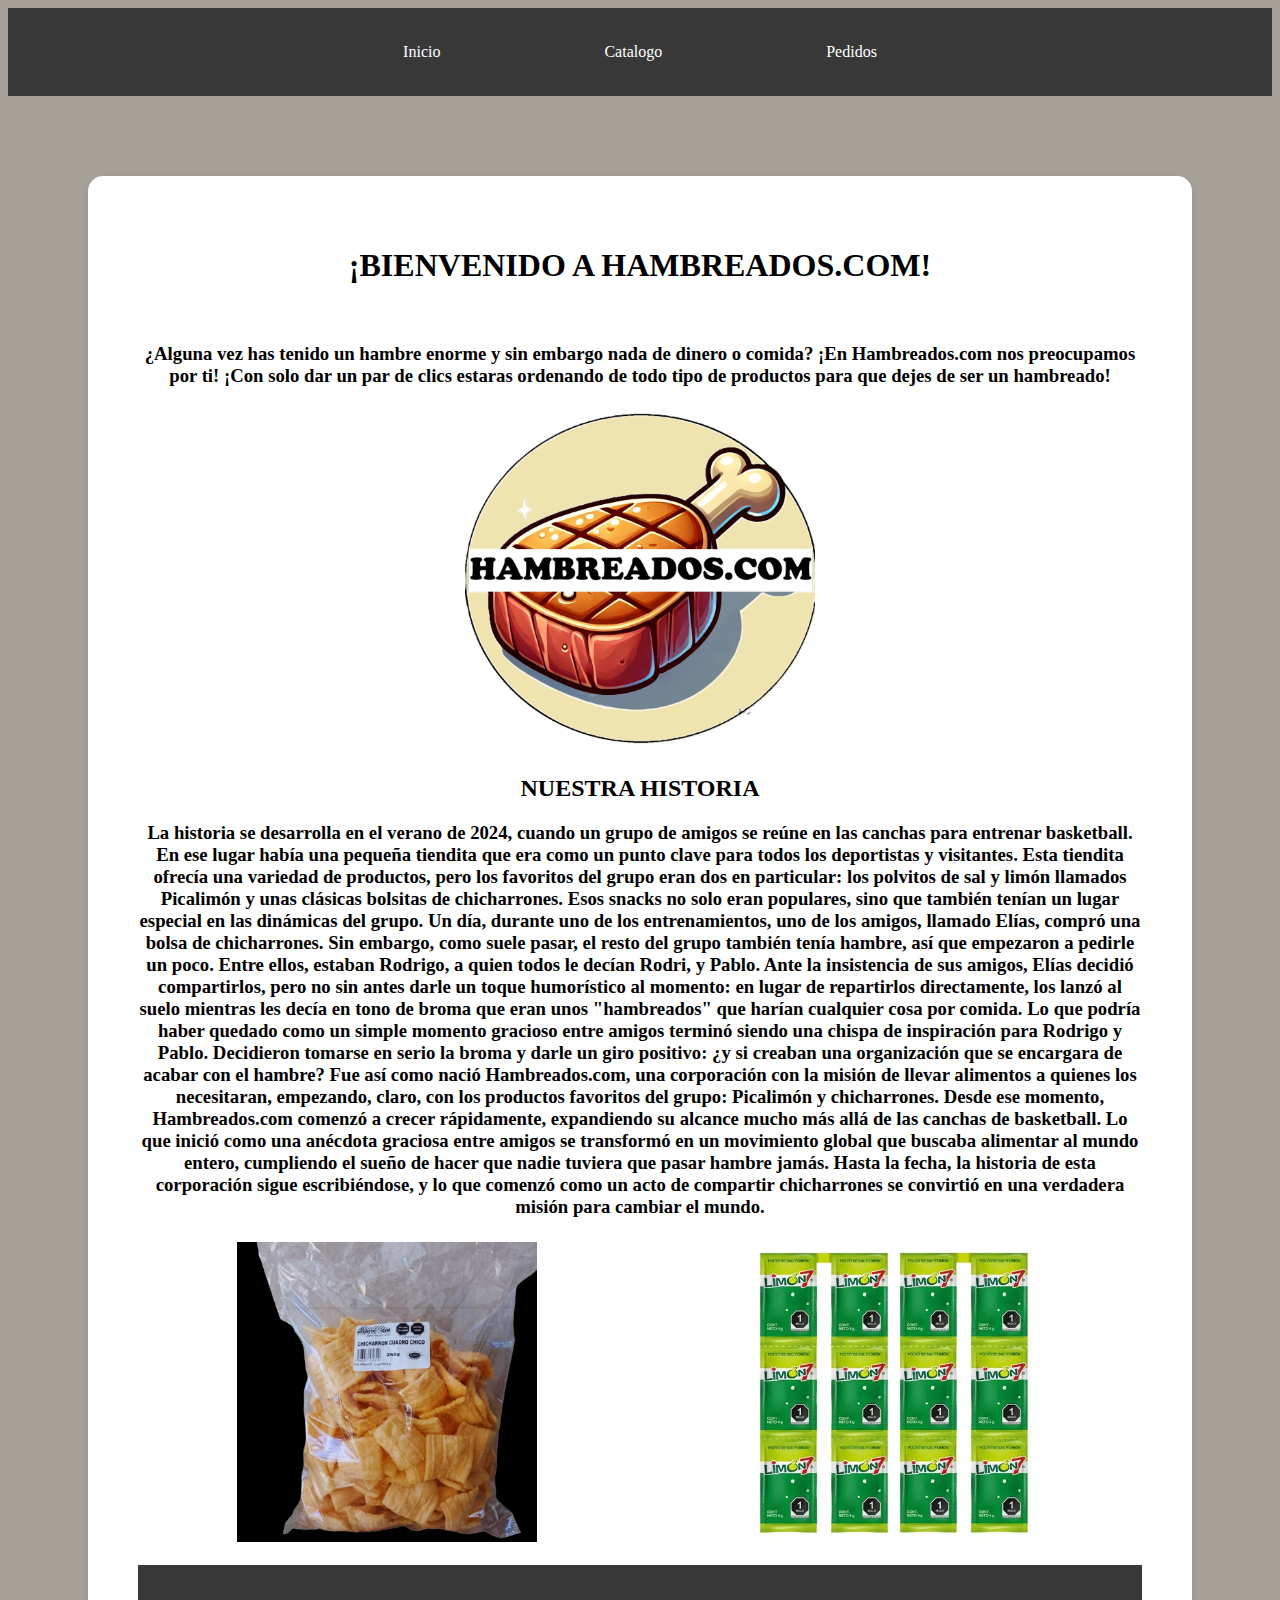
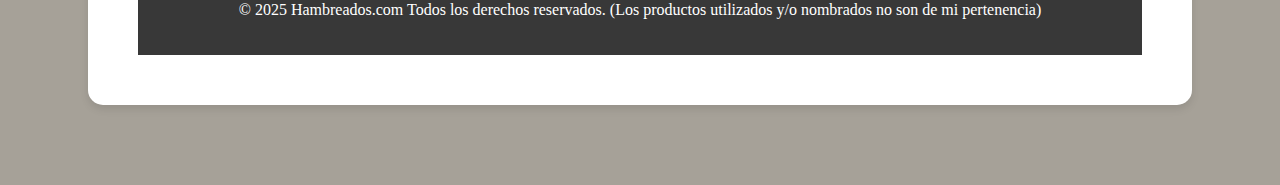
<file: index.html>
<!DOCTYPE html>
<html lang="es">
<head>
    <meta charset="UTF-8">
    <meta name="description" content="hambreados">
    <title>Hambreados.com</title>
    <link rel="stylesheet" href="styles.css">
    <meta name="google-site-verification" content="GRADWe2Aq2ohF-5P30UtIBY-gp9KEXOJpYyZqKjojLo" />
    <link rel="icon" type="image/png" href="/favicon-96x96.png" sizes="96x96" />
    <link rel="icon" type="image/svg+xml" href="/favicon.svg" />
    <link rel="shortcut icon" href="/favicon.ico" />
    <link rel="apple-touch-icon" sizes="180x180" href="/apple-touch-icon.png" />
    <meta name="apple-mobile-web-app-title" content="Hambreados.com" />
    <link rel="manifest" href="/site.webmanifest" />
</head>
<body>
    <div class="navbar" >
        <a href="index.html">Inicio</a>
        <a href="catalogo.html">Catalogo</a>
        <a href="pedidos.html">Pedidos</a>
    </div>
    <section>
<h1>¡BIENVENIDO A HAMBREADOS.COM!</h1>
<br>
<h3>¿Alguna vez has tenido un hambre enorme y sin embargo nada de dinero o comida? ¡En Hambreados.com nos preocupamos por ti!
    ¡Con solo dar un par de clics estaras ordenando de todo tipo de productos para que dejes de ser un hambreado!
</h3>
<img width="350px" src="images/hambreados.imagen1.png" alt="LOGO"
class="center-image">
<h2>NUESTRA HISTORIA</h2>
<h3>
    La historia se desarrolla en el verano de 2024, cuando un grupo de amigos se reúne en las canchas para entrenar basketball. En ese lugar había una pequeña tiendita que era como un punto clave para todos los deportistas y visitantes. Esta tiendita ofrecía una variedad de productos, pero los favoritos del grupo eran dos en particular: los polvitos de sal y limón llamados Picalimón y unas clásicas bolsitas de chicharrones. Esos snacks no solo eran populares, sino que también tenían un lugar especial en las dinámicas del grupo.

Un día, durante uno de los entrenamientos, uno de los amigos, llamado Elías, compró una bolsa de chicharrones. Sin embargo, como suele pasar, el resto del grupo también tenía hambre, así que empezaron a pedirle un poco. Entre ellos, estaban Rodrigo, a quien todos le decían Rodri, y Pablo. Ante la insistencia de sus amigos, Elías decidió compartirlos, pero no sin antes darle un toque humorístico al momento: en lugar de repartirlos directamente, los lanzó al suelo mientras les decía en tono de broma que eran unos "hambreados" que harían cualquier cosa por comida.

Lo que podría haber quedado como un simple momento gracioso entre amigos terminó siendo una chispa de inspiración para Rodrigo y Pablo. Decidieron tomarse en serio la broma y darle un giro positivo: ¿y si creaban una organización que se encargara de acabar con el hambre? Fue así como nació Hambreados.com, una corporación con la misión de llevar alimentos a quienes los necesitaran, empezando, claro, con los productos favoritos del grupo: Picalimón y chicharrones.

Desde ese momento, Hambreados.com comenzó a crecer rápidamente, expandiendo su alcance mucho más allá de las canchas de basketball. Lo que inició como una anécdota graciosa entre amigos se transformó en un movimiento global que buscaba alimentar al mundo entero, cumpliendo el sueño de hacer que nadie tuviera que pasar hambre jamás. Hasta la fecha, la historia de esta corporación sigue escribiéndose, y lo que comenzó como un acto de compartir chicharrones se convirtió en una verdadera misión para cambiar el mundo.
</h3>
<div class="image-container">
<img width="300px" src="images/hambreados.imagen2.webp" alt="CHICHARRONES" class="center-image" >
<img width="300px" src="images/hambreados.imagen3.webp" alt="PICALIMON" class="center-image" >
</div>
<br>
<footer>
    <p>&copy; 2025 Hambreados.com Todos los derechos reservados. (Los productos utilizados y/o nombrados no son de mi pertenencia)</p>
</footer>
</section>
</body>
</html>
</file>
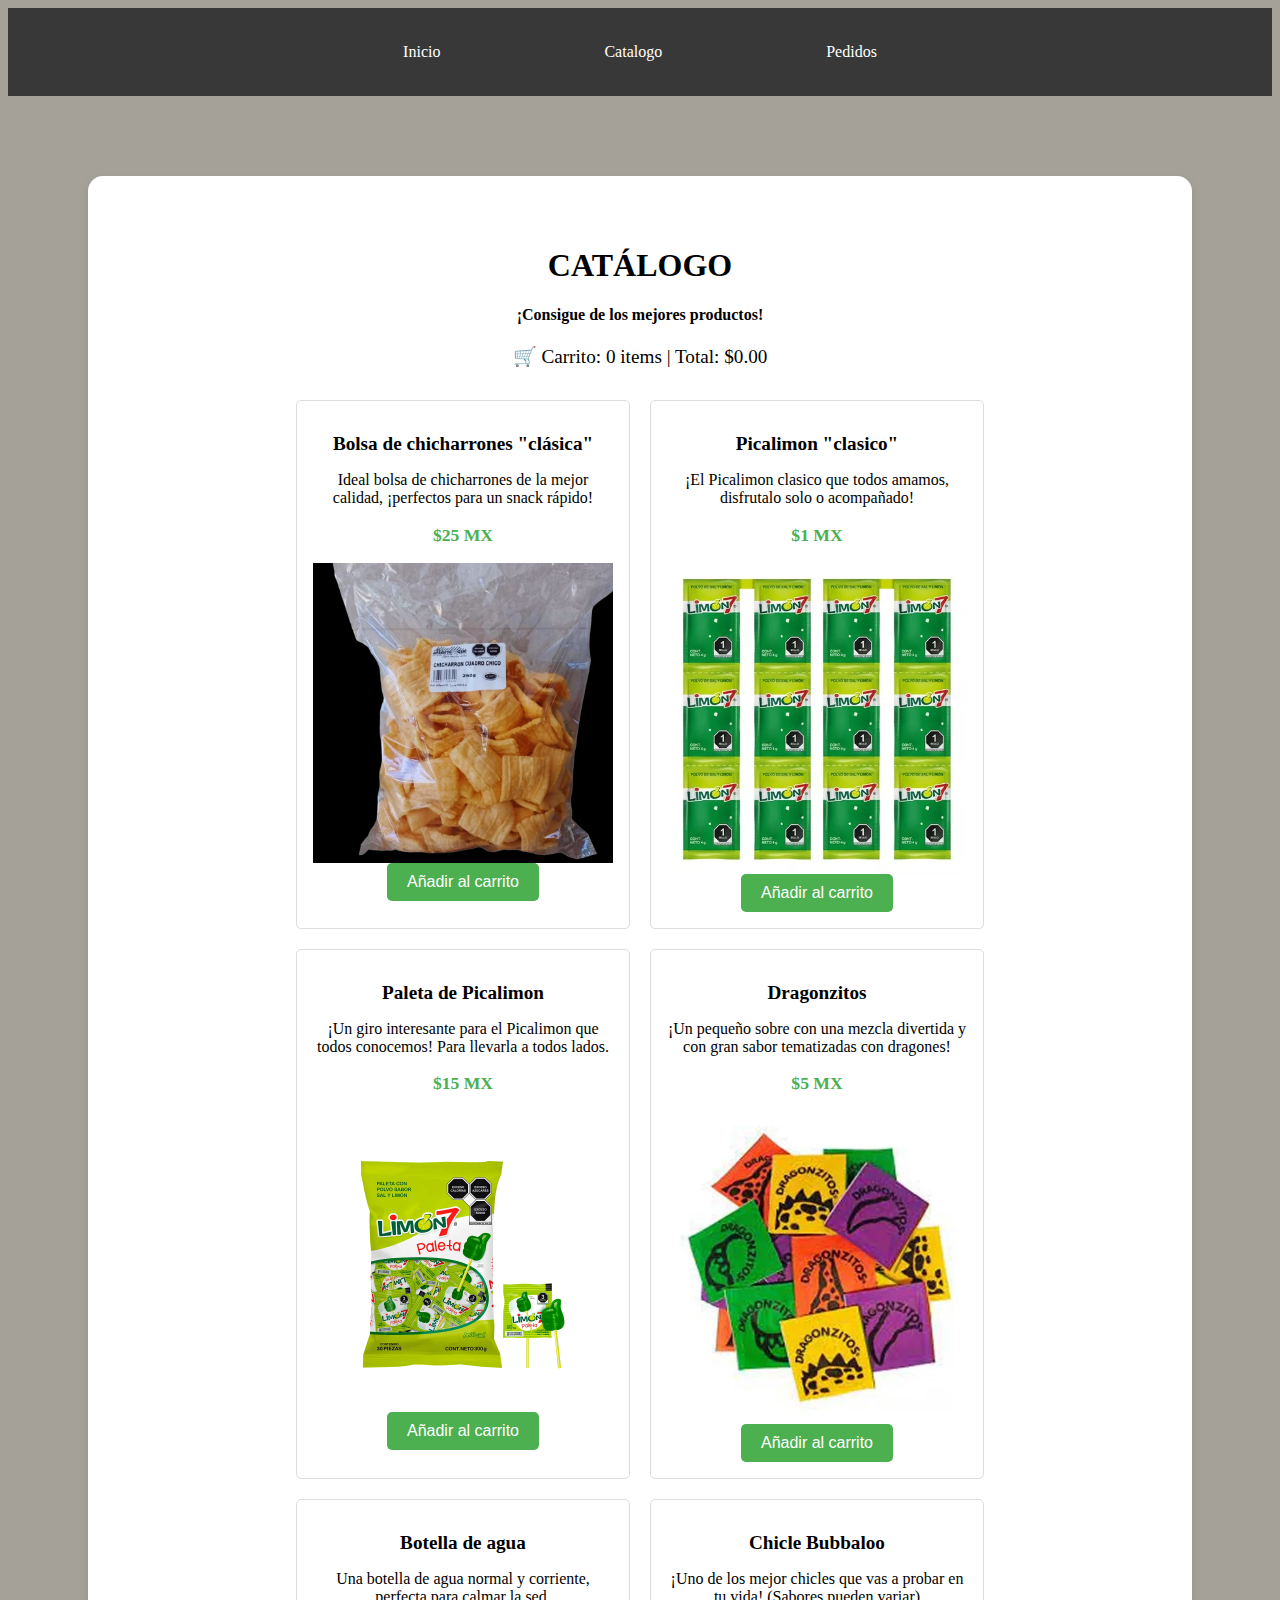
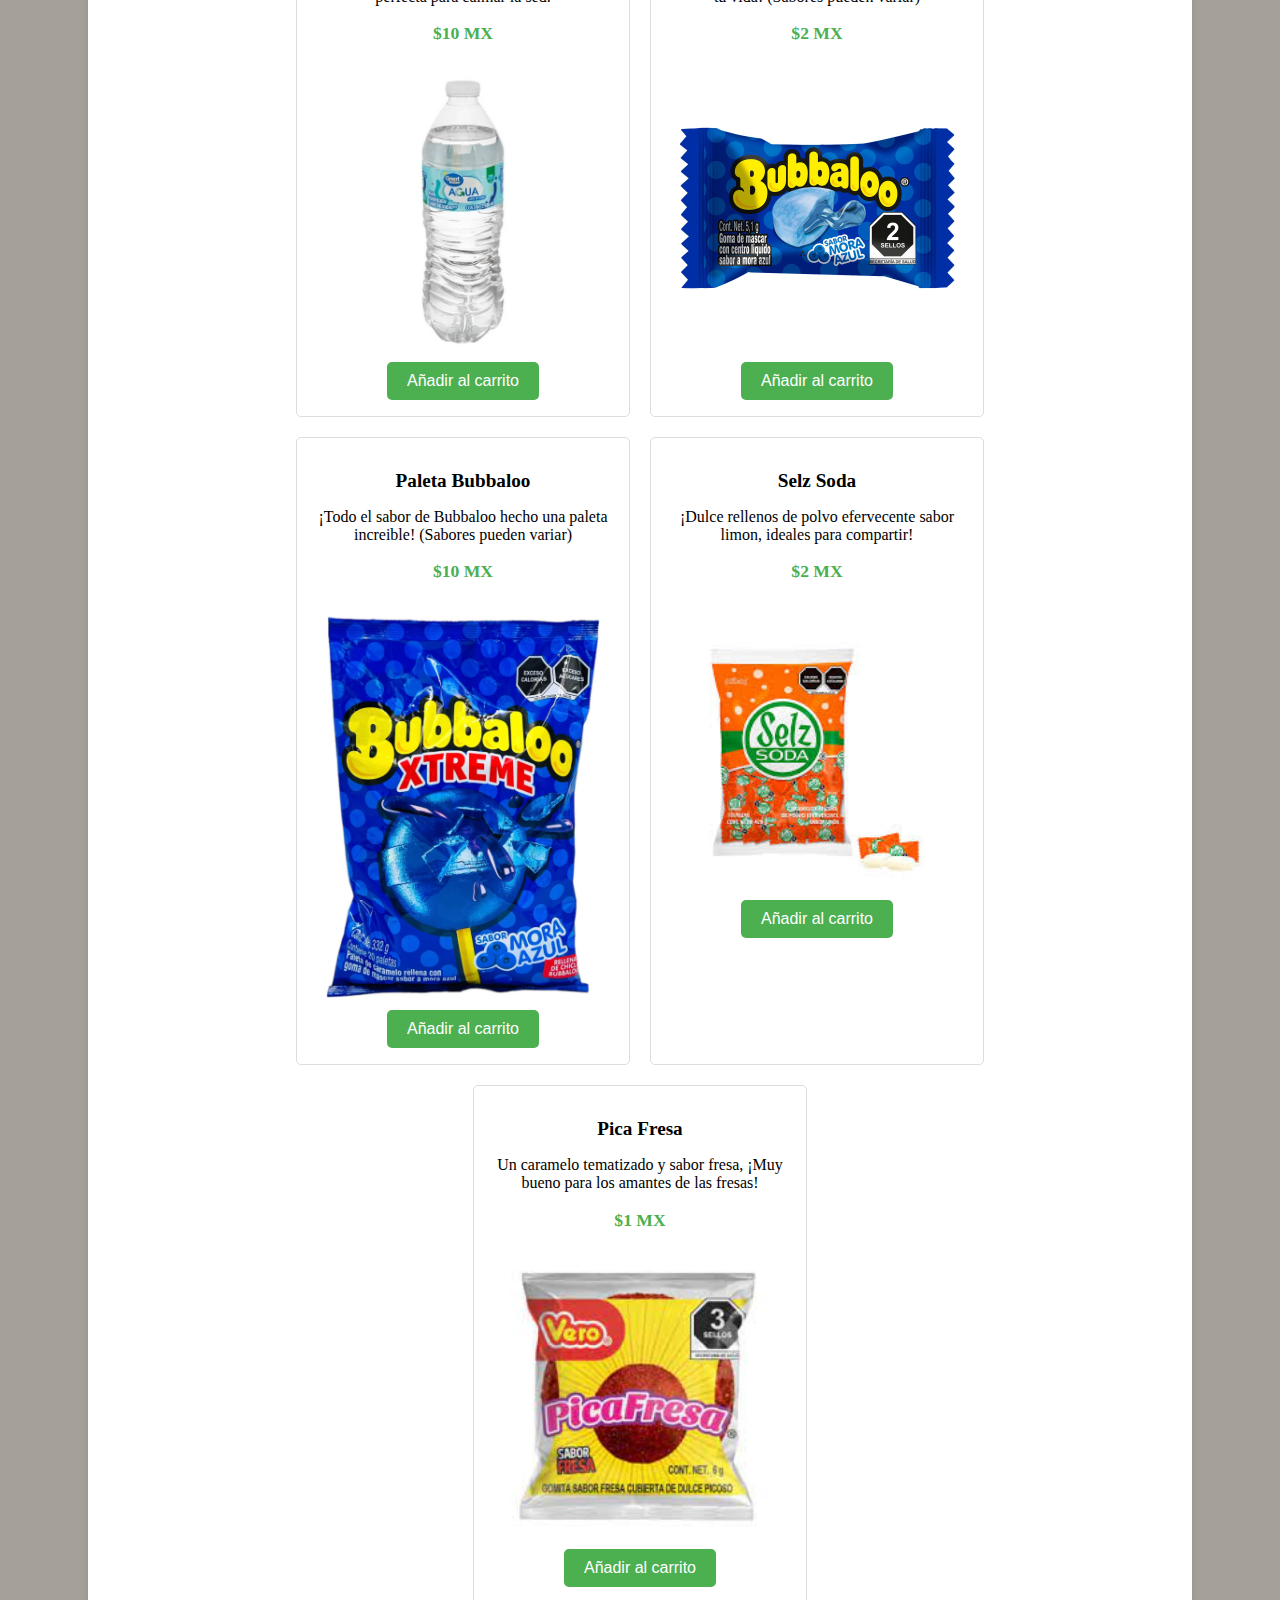
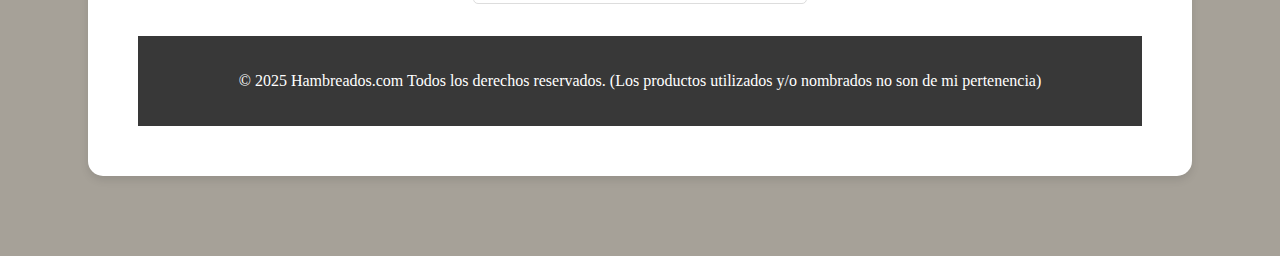
<file: catalogo.html>
<!DOCTYPE html>
<html lang="es">
<head>
    <meta charset="UTF-8">
    <meta name="viewport" content="width=device-width, initial-scale=1.0">
    <title>Hambreados.com</title>
    <link rel="stylesheet" href="styles.css">

    <link rel="icon" type="image/png" href="/favicon-96x96.png" sizes="96x96" />
<link rel="icon" type="image/svg+xml" href="/favicon.svg" />
<link rel="shortcut icon" href="/favicon.ico" />
<link rel="apple-touch-icon" sizes="180x180" href="/apple-touch-icon.png" />
<meta name="apple-mobile-web-app-title" content="Hambreados.com" />
<link rel="manifest" href="/site.webmanifest" />
</head>
<body>
    <!-- Barra de navegación -->
    <div class="navbar">
        <a href="index.html">Inicio</a>
        <a href="catalogo.html">Catalogo</a>
        <a href="pedidos.html">Pedidos</a>
    </div>

    <!-- Sección de catálogo -->
    <section>
        <header>
            <h1>CATÁLOGO</h1>
            <h4>¡Consigue de los mejores productos!</h4>
            <div id="cart">
                🛒 Carrito: <span id="cart-count">0</span> items | Total: $<span id="cart-total">0.00</span>
            </div>
        </header>
        <main class="product-list">
            <!-- Producto 1 -->
            <div class="product">
                <h2>Bolsa de chicharrones "clásica"</h2>
                <p>Ideal bolsa de chicharrones de la mejor calidad, ¡perfectos para un snack rápido!</p>
                <p class="price">$25 MX</p>
                <img class="center-image" src="images/hambreados.imagen2.webp" alt="Imagen de chicharrones" width="300px">
                <button data-price="25" onclick="addToCart(this)">Añadir al carrito</button>
            </div>

            <!-- Producto 2 (Ejemplo adicional) -->
            <div class="product">
                <h2>Picalimon "clasico"</h2>
                <p>¡El Picalimon clasico que todos amamos, disfrutalo solo o acompañado!</p>
                <p class="price">$1 MX</p>
                <img class="center-image" src="images/hambreados.imagen3.webp" alt="Imagen de Picalimon" width="300px">
                <button data-price="1" onclick="addToCart(this)">Añadir al carrito</button>
            </div>

            <!-- Producto 3 (Ejemplo adicional) -->
            <div class="product">
                <h2>Paleta de Picalimon</h2>
                <p>¡Un giro interesante para el Picalimon que todos conocemos! Para llevarla a todos lados.</p>
                <p class="price">$15 MX</p>
                <img class="center-image" src="images/hambreados.imagen4.webp" alt="Imagen de paleta de Picalimon width="300px">
                <button data-price="15" onclick="addToCart(this)">Añadir al carrito</button>
            </div>

            <div class="product">
                <h2>Dragonzitos</h2>
                <p>¡Un pequeño sobre con una mezcla divertida y con gran sabor tematizadas con dragones!</p>
                <p class="price">$5 MX</p>
                <img class="center-image" src="images/hambreados.imagen5.webp" alt="Imagen de Dragonzitos width="300px">
                <button data-price="5" onclick="addToCart(this)">Añadir al carrito</button>
            </div>

            <div class="product">
                <h2>Botella de agua</h2>
                <p>Una botella de agua normal y corriente, perfecta para calmar la sed.</p>
                <p class="price">$10 MX</p>
                <img class="center-image" src="images/hambreados.imagen6.webp" alt="Imagen de Botella de agua width="300px">
                <button data-price="10" onclick="addToCart(this)">Añadir al carrito</button>
            </div>

            <div class="product">
                <h2>Chicle Bubbaloo</h2>
                <p>¡Uno de los mejor chicles que vas a probar en tu vida! (Sabores pueden variar)</p>
                <p class="price">$2 MX</p>
                <img class="center-image" src="images/hambreados.images7.jpg" alt="Imagen de Chicle width="300px">
                <button data-price="2" onclick="addToCart(this)">Añadir al carrito</button>
            </div>

            <div class="product">
                <h2>Paleta Bubbaloo</h2>
                <p>¡Todo el sabor de Bubbaloo hecho una paleta increible! (Sabores pueden variar)</p>
                <p class="price">$10 MX</p>
                <img class="center-image" src="images/hambreados.images8.jpg" alt="Imagen de Paleta Bubbaloo width="300px">
                <button data-price="10" onclick="addToCart(this)">Añadir al carrito</button>
            </div>

            <div class="product">
                <h2>Selz Soda</h2>
                <p>¡Dulce rellenos de polvo efervecente sabor limon, ideales para compartir!</p>
                <p class="price">$2 MX</p>
                <img class="center-image" src="images/hambreados.imagen9.jpeg" alt="Imagen de Selz Soda" width="300px">
                <button data-price="2" onclick="addToCart(this)">Añadir al carrito</button>
            </div>

            <div class="product">
                <h2>Pica Fresa</h2>
                <p>Un caramelo tematizado y sabor fresa, ¡Muy bueno para los amantes de las fresas!</p>
                <p class="price">$1 MX</p>
                <img class="center-image" src="images/hambreados.imagen10.jpeg" alt="Imagen de Pica Fresa" width="300px">
                <button data-price="1" onclick="addToCart(this)">Añadir al carrito</button>
            </div>
        </main>
        <footer>
            <p>&copy; 2025 Hambreados.com Todos los derechos reservados. (Los productos utilizados y/o nombrados no son de mi pertenencia)</p>
        </footer>
    </section>

    <!-- Agregar el script del carrito si existe -->
    <script src="script.js"></script>
</body>
</html>
</file>
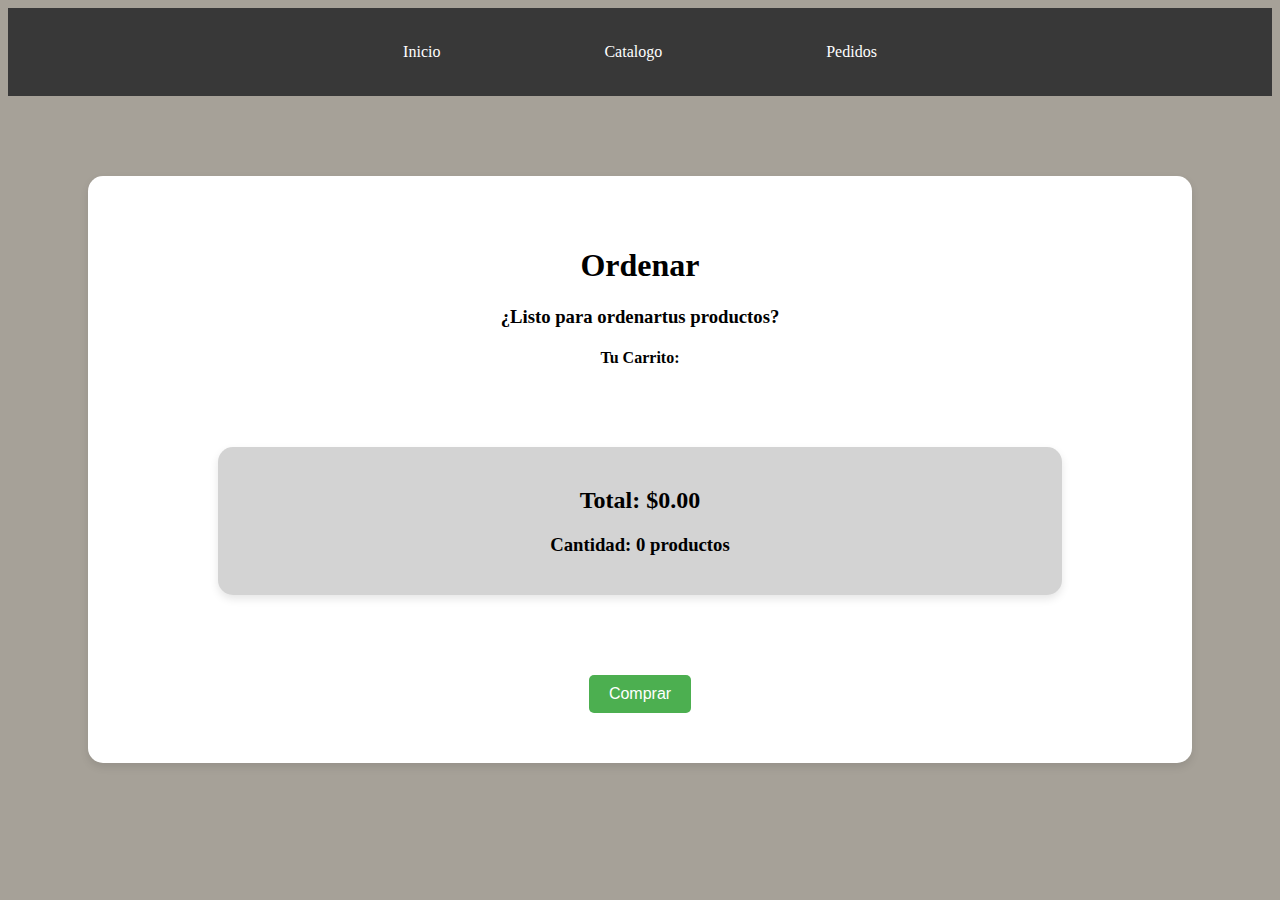
<file: pedidos.html>
<!DOCTYPE html>
<html lang="es">
<head>
    <meta charset="UTF-8">
    <meta name="viewport" content="width=device-width, initial-scale=1.0">
    <title>Hambreados.com</title>
    <link rel="stylesheet" href="styles.css">
    <script src="script.js" defer></script>
    <link rel="icon" type="image/png" href="/favicon-96x96.png" sizes="96x96" />
<link rel="icon" type="image/svg+xml" href="/favicon.svg" />
<link rel="shortcut icon" href="/favicon.ico" />
<link rel="apple-touch-icon" sizes="180x180" href="/apple-touch-icon.png" />
<meta name="apple-mobile-web-app-title" content="Hambreados.com" />
<link rel="manifest" href="/site.webmanifest" />
</head>
<body>
    <div class="navbar">
        <a href="index.html">Inicio</a>
        <a href="catalogo.html">Catalogo</a>
        <a href="pedidos.html">Pedidos</a>
    </div>
    <section>
        <h1>Ordenar</h1>
        <h3>¿Listo para ordenartus productos?</h3>
        <h4>Tu Carrito:</h4>
<section class="inner-section">
<div>
    <h2>Total: $<span id="cart-total">0.00</span></h2>
    <h3>Cantidad: <span id="cart-count">0</span> productos</h3>
</div>
</section>
<!-- Botón de "Comprar" que vacía el carrito -->
<button onclick="clearCart()">Comprar</button>
    </section>
</body>
<script>
    document.getElementById('cart-preview').innerHTML = getCartPreview();
</script>
</html>
</file>
<file: styles.css>
.navbar {
    background-color: #383838;
    padding: 15px;
    text-align: center;
}

.navbar a {
    color: white;
    padding: 20px 80px;
    text-decoration: none;
    display: inline-block;
}

.navbar a:hover {
    background-color: rgb(85, 85, 85);
    color: white;
}

body {
    background-color: rgb(166, 161, 152);
}

h1 {
    text-align: center;
}

h3 {
    text-align: center;
}

section {
    padding: 50px;
    background-color: white;
    margin: 80px;
    border-radius: 15px;
    box-shadow: 0px 4px 8px rgba(0, 0, 0, 0.1);
}

h2 {
    text-align: center;
}

.center-image {
    display: block;
    margin: 0 auto;
}

h4 {
    text-align: center;
}

.image-container {
    display: flex;
    justify-content: center;
    align-items: center;
    gap: 10px;
}

.center-image {
    max-width: 100%;
    height: auto;
}

p {
    text-align: center;
}

h5 {
    text-align: center;
}

div {
    text-align: center;
}

#cart {
    font-size: 1.2rem;
}

main {
    max-width: 1200px;
    margin: 2rem auto;
    padding: 0 1rem;
}

.product-list {
    display: flex;
    flex-wrap: wrap;
    gap: 20px;
    justify-content: center;
}

.product {
    background-color: #fff;
    padding: 1rem;
    border: 1px solid #ddd;
    border-radius: 5px;
    width: 200px;
    text-align: center;
    flex: 1 1 calc(50% - 40px);
    max-width: 300px;
}

.product h2 {
    font-size: 1.2rem;
    margin-bottom: 0.5rem;
}

.product .price {
    font-size: 1.1rem;
    font-weight: bold;
    color: #4CAF50;
}

button {
    background-color: #4CAF50;
    color: white;
    border: none;
    padding: 0.5rem 1rem;
    cursor: pointer;
    border-radius: 5px;
    margin-top: 1rem;
}

button:hover {
    background-color: #45a049;
}

/* Footer ajustado */
footer {
    text-align: center;
    padding: 20px;
    background-color: #383838;
    color: white;
    margin-top: auto;
}

#cart-preview {
    margin: 20px auto;
    padding: 10px;
    border: 1px solid #ddd;
    background-color: #f9f9f9;
    border-radius: 5px;
    width: 50%;
    text-align: left;
    font-size: 1rem;
    line-height: 1.5rem;
}

button {
    display: block;
    margin: 0 auto;
    padding: 10px 20px;
    font-size: 16px;
}

.inner-section {
    background-color: lightgray;
    padding: 20px;
}

@media (max-width: 400px){
    .navbar {
        padding: 15px;
    }
    
    .navbar a {
        padding: 2px 10px;
    }

    
    section {
        padding: 5px;
        margin: 10px;
    }
    
}
</file>
